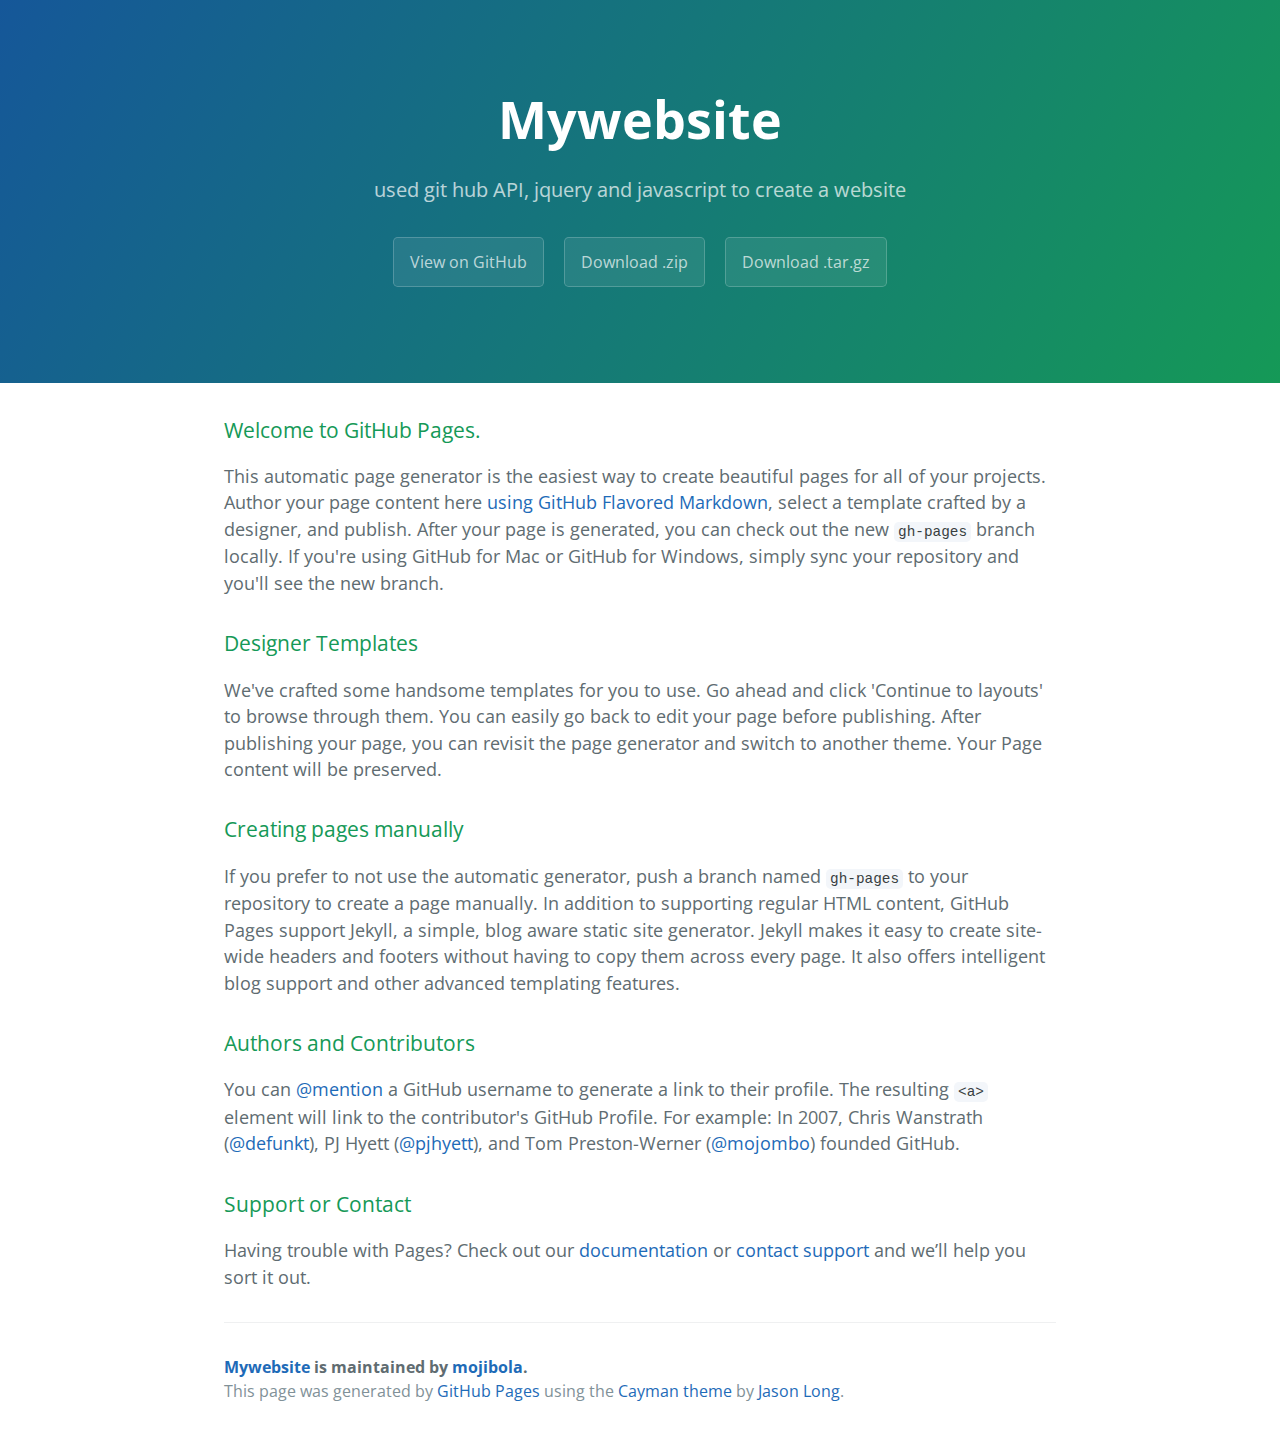
<file: index.html>
<!DOCTYPE html>
<html lang="en-us">
  <head>
    <meta charset="UTF-8">
    <title>Mywebsite by mojibola</title>
    <meta name="viewport" content="width=device-width, initial-scale=1">
    <link rel="stylesheet" type="text/css" href="stylesheets/normalize.css" media="screen">
    <link href='http://fonts.googleapis.com/css?family=Open+Sans:400,700' rel='stylesheet' type='text/css'>
    <link rel="stylesheet" type="text/css" href="stylesheets/stylesheet.css" media="screen">
    <link rel="stylesheet" type="text/css" href="stylesheets/github-light.css" media="screen">
  </head>
  <body>
    <section class="page-header">
      <h1 class="project-name">Mywebsite</h1>
      <h2 class="project-tagline">used git hub API, jquery and javascript to create a website</h2>
      <a href="https://github.com/mojibola/mywebsite" class="btn">View on GitHub</a>
      <a href="https://github.com/mojibola/mywebsite/zipball/master" class="btn">Download .zip</a>
      <a href="https://github.com/mojibola/mywebsite/tarball/master" class="btn">Download .tar.gz</a>
    </section>

    <section class="main-content">
      <h3>
<a id="welcome-to-github-pages" class="anchor" href="#welcome-to-github-pages" aria-hidden="true"><span class="octicon octicon-link"></span></a>Welcome to GitHub Pages.</h3>

<p>This automatic page generator is the easiest way to create beautiful pages for all of your projects. Author your page content here <a href="https://guides.github.com/features/mastering-markdown/">using GitHub Flavored Markdown</a>, select a template crafted by a designer, and publish. After your page is generated, you can check out the new <code>gh-pages</code> branch locally. If you're using GitHub for Mac or GitHub for Windows, simply sync your repository and you'll see the new branch.</p>

<h3>
<a id="designer-templates" class="anchor" href="#designer-templates" aria-hidden="true"><span class="octicon octicon-link"></span></a>Designer Templates</h3>

<p>We've crafted some handsome templates for you to use. Go ahead and click 'Continue to layouts' to browse through them. You can easily go back to edit your page before publishing. After publishing your page, you can revisit the page generator and switch to another theme. Your Page content will be preserved.</p>

<h3>
<a id="creating-pages-manually" class="anchor" href="#creating-pages-manually" aria-hidden="true"><span class="octicon octicon-link"></span></a>Creating pages manually</h3>

<p>If you prefer to not use the automatic generator, push a branch named <code>gh-pages</code> to your repository to create a page manually. In addition to supporting regular HTML content, GitHub Pages support Jekyll, a simple, blog aware static site generator. Jekyll makes it easy to create site-wide headers and footers without having to copy them across every page. It also offers intelligent blog support and other advanced templating features.</p>

<h3>
<a id="authors-and-contributors" class="anchor" href="#authors-and-contributors" aria-hidden="true"><span class="octicon octicon-link"></span></a>Authors and Contributors</h3>

<p>You can <a href="https://github.com/blog/821" class="user-mention">@mention</a> a GitHub username to generate a link to their profile. The resulting <code>&lt;a&gt;</code> element will link to the contributor's GitHub Profile. For example: In 2007, Chris Wanstrath (<a href="https://github.com/defunkt" class="user-mention">@defunkt</a>), PJ Hyett (<a href="https://github.com/pjhyett" class="user-mention">@pjhyett</a>), and Tom Preston-Werner (<a href="https://github.com/mojombo" class="user-mention">@mojombo</a>) founded GitHub.</p>

<h3>
<a id="support-or-contact" class="anchor" href="#support-or-contact" aria-hidden="true"><span class="octicon octicon-link"></span></a>Support or Contact</h3>

<p>Having trouble with Pages? Check out our <a href="https://help.github.com/pages">documentation</a> or <a href="https://github.com/contact">contact support</a> and we’ll help you sort it out.</p>

      <footer class="site-footer">
        <span class="site-footer-owner"><a href="https://github.com/mojibola/mywebsite">Mywebsite</a> is maintained by <a href="https://github.com/mojibola">mojibola</a>.</span>

        <span class="site-footer-credits">This page was generated by <a href="https://pages.github.com">GitHub Pages</a> using the <a href="https://github.com/jasonlong/cayman-theme">Cayman theme</a> by <a href="https://twitter.com/jasonlong">Jason Long</a>.</span>
      </footer>

    </section>

  
  </body>
</html>
</file>
<file: stylesheets/stylesheet.css>
* {
  box-sizing: border-box; }

body {
  padding: 0;
  margin: 0;
  font-family: "Open Sans", "Helvetica Neue", Helvetica, Arial, sans-serif;
  font-size: 16px;
  line-height: 1.5;
  color: #606c71; }

a {
  color: #1e6bb8;
  text-decoration: none; }
  a:hover {
    text-decoration: underline; }

.btn {
  display: inline-block;
  margin-bottom: 1rem;
  color: rgba(255, 255, 255, 0.7);
  background-color: rgba(255, 255, 255, 0.08);
  border-color: rgba(255, 255, 255, 0.2);
  border-style: solid;
  border-width: 1px;
  border-radius: 0.3rem;
  transition: color 0.2s, background-color 0.2s, border-color 0.2s; }
  .btn + .btn {
    margin-left: 1rem; }

.btn:hover {
  color: rgba(255, 255, 255, 0.8);
  text-decoration: none;
  background-color: rgba(255, 255, 255, 0.2);
  border-color: rgba(255, 255, 255, 0.3); }

@media screen and (min-width: 64em) {
  .btn {
    padding: 0.75rem 1rem; } }

@media screen and (min-width: 42em) and (max-width: 64em) {
  .btn {
    padding: 0.6rem 0.9rem;
    font-size: 0.9rem; } }

@media screen and (max-width: 42em) {
  .btn {
    display: block;
    width: 100%;
    padding: 0.75rem;
    font-size: 0.9rem; }
    .btn + .btn {
      margin-top: 1rem;
      margin-left: 0; } }

.page-header {
  color: #fff;
  text-align: center;
  background-color: #159957;
  background-image: linear-gradient(120deg, #155799, #159957); }

@media screen and (min-width: 64em) {
  .page-header {
    padding: 5rem 6rem; } }

@media screen and (min-width: 42em) and (max-width: 64em) {
  .page-header {
    padding: 3rem 4rem; } }

@media screen and (max-width: 42em) {
  .page-header {
    padding: 2rem 1rem; } }

.project-name {
  margin-top: 0;
  margin-bottom: 0.1rem; }

@media screen and (min-width: 64em) {
  .project-name {
    font-size: 3.25rem; } }

@media screen and (min-width: 42em) and (max-width: 64em) {
  .project-name {
    font-size: 2.25rem; } }

@media screen and (max-width: 42em) {
  .project-name {
    font-size: 1.75rem; } }

.project-tagline {
  margin-bottom: 2rem;
  font-weight: normal;
  opacity: 0.7; }

@media screen and (min-width: 64em) {
  .project-tagline {
    font-size: 1.25rem; } }

@media screen and (min-width: 42em) and (max-width: 64em) {
  .project-tagline {
    font-size: 1.15rem; } }

@media screen and (max-width: 42em) {
  .project-tagline {
    font-size: 1rem; } }

.main-content :first-child {
  margin-top: 0; }
.main-content img {
  max-width: 100%; }
.main-content h1, .main-content h2, .main-content h3, .main-content h4, .main-content h5, .main-content h6 {
  margin-top: 2rem;
  margin-bottom: 1rem;
  font-weight: normal;
  color: #159957; }
.main-content p {
  margin-bottom: 1em; }
.main-content code {
  padding: 2px 4px;
  font-family: Consolas, "Liberation Mono", Menlo, Courier, monospace;
  font-size: 0.9rem;
  color: #383e41;
  background-color: #f3f6fa;
  border-radius: 0.3rem; }
.main-content pre {
  padding: 0.8rem;
  margin-top: 0;
  margin-bottom: 1rem;
  font: 1rem Consolas, "Liberation Mono", Menlo, Courier, monospace;
  color: #567482;
  word-wrap: normal;
  background-color: #f3f6fa;
  border: solid 1px #dce6f0;
  border-radius: 0.3rem; }
  .main-content pre > code {
    padding: 0;
    margin: 0;
    font-size: 0.9rem;
    color: #567482;
    word-break: normal;
    white-space: pre;
    background: transparent;
    border: 0; }
.main-content .highlight {
  margin-bottom: 1rem; }
  .main-content .highlight pre {
    margin-bottom: 0;
    word-break: normal; }
.main-content .highlight pre, .main-content pre {
  padding: 0.8rem;
  overflow: auto;
  font-size: 0.9rem;
  line-height: 1.45;
  border-radius: 0.3rem; }
.main-content pre code, .main-content pre tt {
  display: inline;
  max-width: initial;
  padding: 0;
  margin: 0;
  overflow: initial;
  line-height: inherit;
  word-wrap: normal;
  background-color: transparent;
  border: 0; }
  .main-content pre code:before, .main-content pre code:after, .main-content pre tt:before, .main-content pre tt:after {
    content: normal; }
.main-content ul, .main-content ol {
  margin-top: 0; }
.main-content blockquote {
  padding: 0 1rem;
  margin-left: 0;
  color: #819198;
  border-left: 0.3rem solid #dce6f0; }
  .main-content blockquote > :first-child {
    margin-top: 0; }
  .main-content blockquote > :last-child {
    margin-bottom: 0; }
.main-content table {
  display: block;
  width: 100%;
  overflow: auto;
  word-break: normal;
  word-break: keep-all; }
  .main-content table th {
    font-weight: bold; }
  .main-content table th, .main-content table td {
    padding: 0.5rem 1rem;
    border: 1px solid #e9ebec; }
.main-content dl {
  padding: 0; }
  .main-content dl dt {
    padding: 0;
    margin-top: 1rem;
    font-size: 1rem;
    font-weight: bold; }
  .main-content dl dd {
    padding: 0;
    margin-bottom: 1rem; }
.main-content hr {
  height: 2px;
  padding: 0;
  margin: 1rem 0;
  background-color: #eff0f1;
  border: 0; }

@media screen and (min-width: 64em) {
  .main-content {
    max-width: 64rem;
    padding: 2rem 6rem;
    margin: 0 auto;
    font-size: 1.1rem; } }

@media screen and (min-width: 42em) and (max-width: 64em) {
  .main-content {
    padding: 2rem 4rem;
    font-size: 1.1rem; } }

@media screen and (max-width: 42em) {
  .main-content {
    padding: 2rem 1rem;
    font-size: 1rem; } }

.site-footer {
  padding-top: 2rem;
  margin-top: 2rem;
  border-top: solid 1px #eff0f1; }

.site-footer-owner {
  display: block;
  font-weight: bold; }

.site-footer-credits {
  color: #819198; }

@media screen and (min-width: 64em) {
  .site-footer {
    font-size: 1rem; } }

@media screen and (min-width: 42em) and (max-width: 64em) {
  .site-footer {
    font-size: 1rem; } }

@media screen and (max-width: 42em) {
  .site-footer {
    font-size: 0.9rem; } }
</file>
<file: stylesheets/github-light.css>
/*
   Copyright 2014 GitHub Inc.

   Licensed under the Apache License, Version 2.0 (the "License");
   you may not use this file except in compliance with the License.
   You may obtain a copy of the License at

       http://www.apache.org/licenses/LICENSE-2.0

   Unless required by applicable law or agreed to in writing, software
   distributed under the License is distributed on an "AS IS" BASIS,
   WITHOUT WARRANTIES OR CONDITIONS OF ANY KIND, either express or implied.
   See the License for the specific language governing permissions and
   limitations under the License.

*/

.pl-c /* comment */ {
  color: #969896;
}

.pl-c1      /* constant, markup.raw, meta.diff.header, meta.module-reference, meta.property-name, support, support.constant, support.variable, variable.other.constant */,
.pl-s .pl-v /* string variable */ {
  color: #0086b3;
}

.pl-e  /* entity */,
.pl-en /* entity.name */ {
  color: #795da3;
}

.pl-s .pl-s1 /* string source */,
.pl-smi      /* storage.modifier.import, storage.modifier.package, storage.type.java, variable.other, variable.parameter.function */ {
  color: #333;
}

.pl-ent /* entity.name.tag */ {
  color: #63a35c;
}

.pl-k /* keyword, storage, storage.type */ {
  color: #a71d5d;
}

.pl-pds              /* punctuation.definition.string, string.regexp.character-class */,
.pl-s                /* string */,
.pl-s .pl-pse .pl-s1 /* string punctuation.section.embedded source */,
.pl-sr               /* string.regexp */,
.pl-sr .pl-cce       /* string.regexp constant.character.escape */,
.pl-sr .pl-sra       /* string.regexp string.regexp.arbitrary-repitition */,
.pl-sr .pl-sre       /* string.regexp source.ruby.embedded */ {
  color: #183691;
}

.pl-v /* variable */ {
  color: #ed6a43;
}

.pl-id /* invalid.deprecated */ {
  color: #b52a1d;
}

.pl-ii /* invalid.illegal */ {
  background-color: #b52a1d;
  color: #f8f8f8;
}

.pl-sr .pl-cce /* string.regexp constant.character.escape */ {
  color: #63a35c;
  font-weight: bold;
}

.pl-ml /* markup.list */ {
  color: #693a17;
}

.pl-mh        /* markup.heading */,
.pl-mh .pl-en /* markup.heading entity.name */,
.pl-ms        /* meta.separator */ {
  color: #1d3e81;
  font-weight: bold;
}

.pl-mq /* markup.quote */ {
  color: #008080;
}

.pl-mi /* markup.italic */ {
  color: #333;
  font-style: italic;
}

.pl-mb /* markup.bold */ {
  color: #333;
  font-weight: bold;
}

.pl-md /* markup.deleted, meta.diff.header.from-file */ {
  background-color: #ffecec;
  color: #bd2c00;
}

.pl-mi1 /* markup.inserted, meta.diff.header.to-file */ {
  background-color: #eaffea;
  color: #55a532;
}

.pl-mdr /* meta.diff.range */ {
  color: #795da3;
  font-weight: bold;
}

.pl-mo /* meta.output */ {
  color: #1d3e81;
}
</file>
